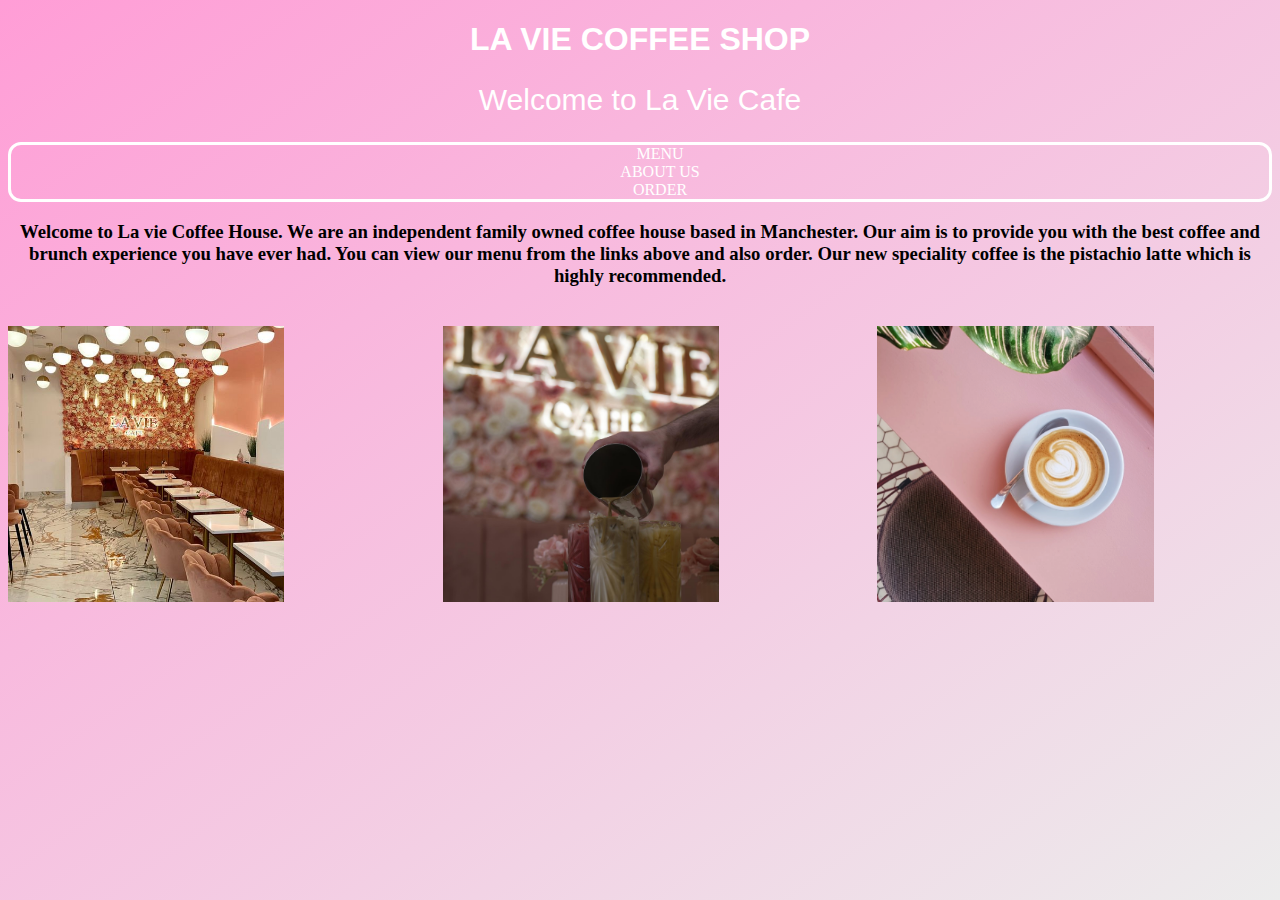
<file: index.html>
<!DOCTYPE html>
<html lang="en">
	<head>
		<meta charset="UTF-8">
			<meta name="viewport" content="width=device-width, initial-scale=1, shrink-to-fit=no">
				<title>La Vie Coffee Shop</title>
				<link rel="stylesheet" href="style.css">
				</head>
				<h1 class="heading">
					<a href="/index.html">La Vie Coffee Shop</a>
				</h1>
				<h2 class="heading-2">Welcome to La Vie Cafe</h2>
				<div id="nav">
					<ul class="list">
						<li class="list-item-1">
							<a href="./menu.html">Menu</a>
						</li>
						<li class="list-item-2">
							<a href="./aboutus.html">About Us</a>
						</li>
						<li class="list-item-3">
							<a href="./feedback.html.html">Order</a>
						</li>
					</ul>
				</div>
				<body>
					<section id="Homepage">
						<div class="homebox">
							<p>
								<h3>Welcome to La vie Coffee House. We are an independent family owned coffee house based in Manchester.
Our aim is to provide you with the best coffee and brunch experience you have ever had.
You can view our menu from the links above and also order.
Our new speciality coffee is the pistachio latte which is highly recommended.</h3>
							</p>
							<div class="homegrid">
								<div id="image-2">
									<div class="padding">
										<img src="./images/cafe.jpeg" alt="" class="imagehome">
										</div>
									</div>
									<div id="image-3">
										<div class="padding">
											<img src="./images/cafe1.jpeg" alt="" class="imagehome">
											</div>
										</div>
										<div id="image-4">
											<div class="padding">
												<img src="./images/mocha.png" alt="" class="imagehome">
												</div>
											</div>
										</div>
									</div>
								</section>
</file>
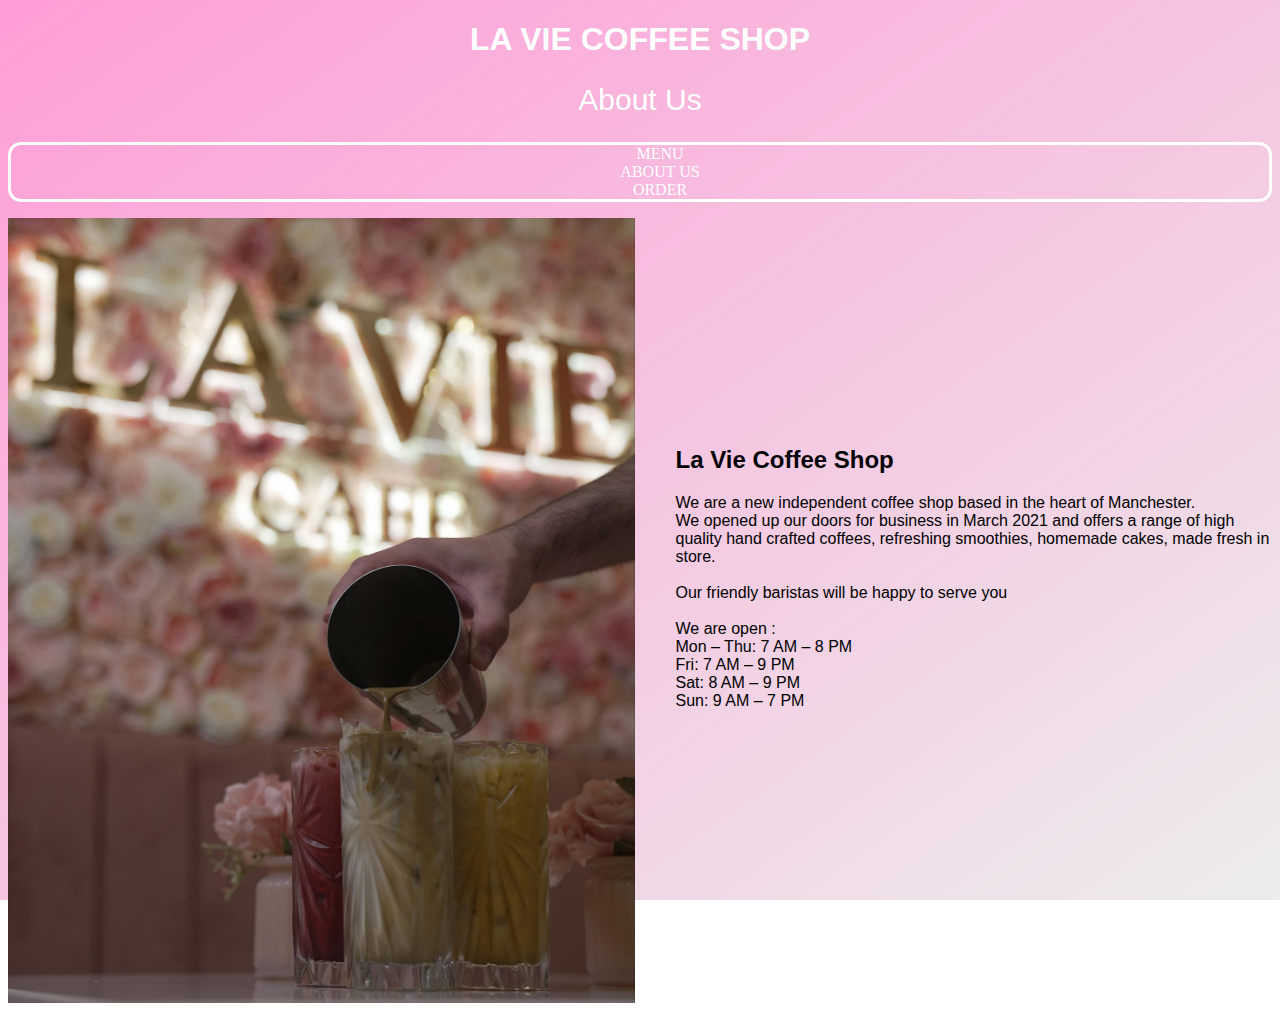
<file: aboutus.html>
<!DOCTYPE html>
<html lang="en">
	<head>
		<meta charset="UTF-8">
			<meta name="viewport" content="width=device-width, initial-scale=1, shrink-to-fit=no">
				<title>La Vie Coffee Shop</title>
				<link rel="stylesheet" href="style.css">
				</head>
				<body>
					<h1 class="heading">
						<a href="/index.html">La Vie Coffee Shop</a>
					</h1>
					<h2 class="heading-2">About Us</h2>
					<div id="nav">
						<ul role="list" class="list">
							<li class="list-item-1">
								<a href="/menu.html">Menu</a>
							</li>
							<li class="list-item-2">
								<a href="/aboutus.html">About Us</a>
							</li>
							<li class="list-item-4">
								<a href="/feedback.html">Order</a>
							</li>
						</ul>
					</div>
					<section id="feature-section">
						<div class="flex-container">
							<div class="image-aboutus">
								<img src="images/cafe1.jpeg" srcset="images/cafe1.jpeg 500w, images/cafe1.jpeg 800w, images/cafe1.jpeg 1080w, images/cafe1.jpeg 1440w" sizes="(max-width: 479px) 92vw, (max-width: 767px) 95vw, (max-width: 991px) 418.828125px, 540.796875px" alt="" class="imageaboutus">
								</div>
								<div>
									<h2 class="heading-3">La Vie Coffee Shop</h2>
									<p class="paragraph">We are a new independent coffee shop based in the heart of Manchester.
										<br>We opened up our doors for business in March 2021 and offers a range of high quality hand crafted coffees, refreshing smoothies, homemade cakes, made fresh in store.
											<br>
												<br>Our friendly baristas will be happy to serve you
													<br>
														<br>We are open :
															<br>Mon – Thu: 7 AM – 8 PM
																<br>Fri: 7 AM – 9 PM
																	<br>Sat: 8 AM – 9 PM
																		<br>Sun: 9 AM – 7 PM
																			<br>
																				<br>
																					<br>
																						<br>‍
																						</p>
																					</div>
																				</div>
																			</section>
																		</body>
</file>
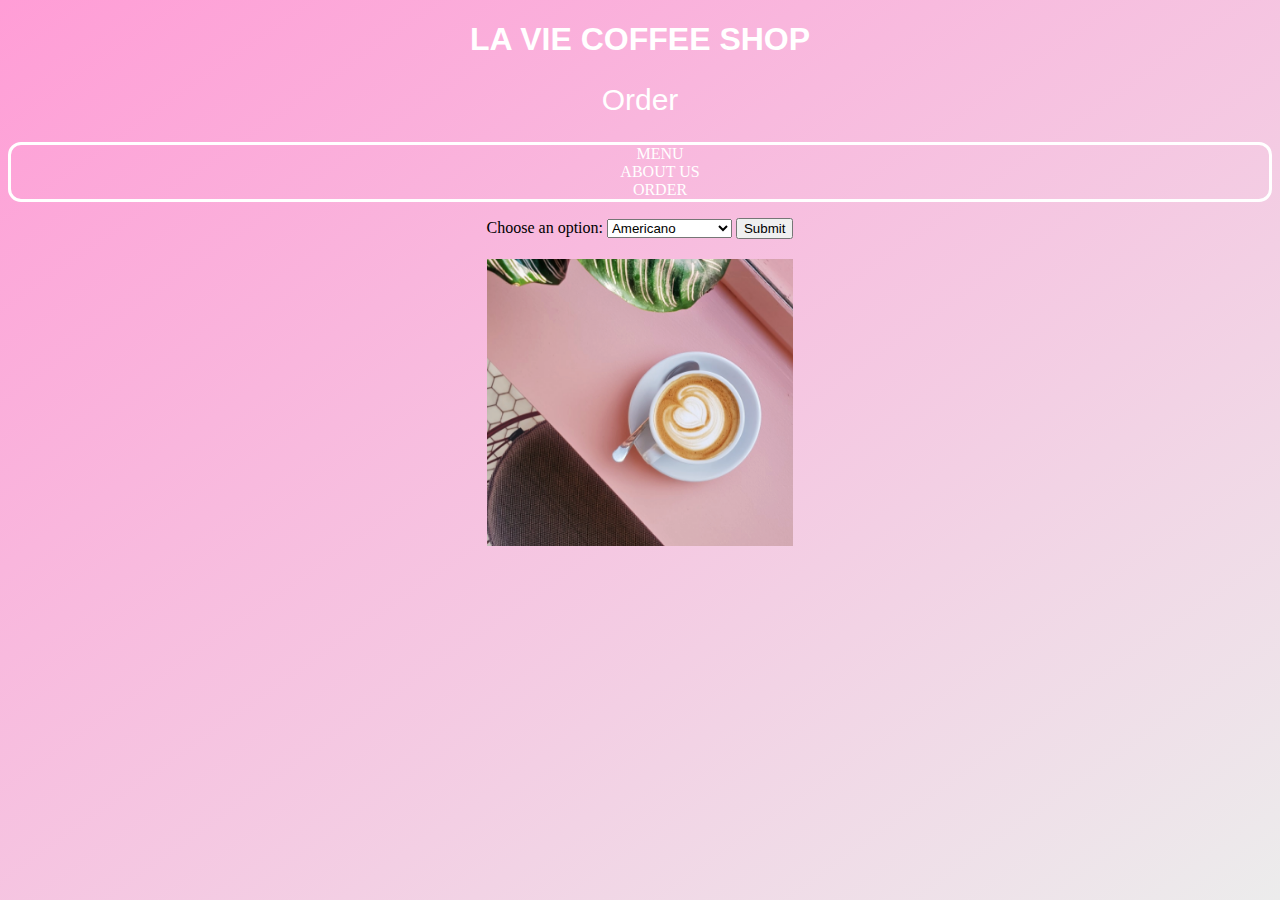
<file: feedback.html>
<!DOCTYPE html>
<html lang="en">
	<head>
		<meta charset="UTF-8">
			<meta name="viewport" content="width=device-width, initial-scale=1, shrink-to-fit=no">
				<title>La Vie Coffee Shop</title>
				<link rel="stylesheet" href="style.css">
				</head>
				<body>
					<h1 class="heading">
						<a href="/index.html">La Vie Coffee Shop</a>
					</h1>
					<h2 class="heading-2">Order</h2>
					<div id="nav">
						<ul role="list" class="list">
							<li class="list-item-1">
								<a href="/menu.html">Menu</a>
							</li>
							<li class="list-item-2">
								<a href="/aboutus.html">About Us</a>
							</li>
							<li class="list-item-3">
								<a href="/feedback.html">Order</a>
							</li>
						</ul>
					</div>
					<div class="container">
						<header>
							<label for="Drinks">Choose an option:</label>
							<select name="drinks" id="drinks">
								<optgroup label="Drinks">
									<option value="Americano">Americano</option>
									<option value="Mocha">Mocha</option>
									<option value="Latte">Latte</option>
									<option value="Esppresso">Esppresso</option>
									<option value="Frappe Latte">Frappe Latte</option>
									<option value="Pistachio Latte">Pistachio Latte</option>
									<option value="Cappuchino">Cappuchino</option>
								</optgroup>
								<optgroup label="Food">
									<option value="Pancakes">Pancakes</option>
									<option value="Breakfast">Breakfast</option>
								</optgroup>
							</select>
							<button type="submit" id="submit" class="submit-button">Submit</button>
							<div id="image-4">
								<div class="padding">
									<img src="/images/mocha.png" alt="" class="imagehome">
									</div>
								</div>
							</header>
						</body>
</file>
<file: style.css>
body {
  background: linear-gradient(to left top, rgb(236, 236, 236), rgb(255, 157, 214)) fixed;
}

a {  
  color: white;
  text-transform: uppercase;
  text-decoration: none;
}

.heading {
  position: relative;
  border-radius: 13px;
  font-family: 'Trebuchet MS', 'Lucida Grande', 'Lucida Sans Unicode', 'Lucida Sans', Tahoma, sans-serif;
  color: #fcfcfc;
  text-align: center;
}

.heading-2 {
  position: relative;
  border-radius: 13px;
  font-family: 'Trebuchet MS', 'Lucida Grande', 'Lucida Sans Unicode', 'Lucida Sans', Tahoma, sans-serif;
  color: #ffffff;
  font-size: 30px;
  font-weight: 400;
  text-align: center;
}

.section {
  display: inline;
  overflow: scroll;
  -webkit-box-orient: horizontal;
  -webkit-box-direction: normal;
  -webkit-flex-direction: row;
  -ms-flex-direction: row;
  flex-direction: row;
  -webkit-box-pack: start;
  -webkit-justify-content: flex-start;
  -ms-flex-pack: start;
  justify-content: flex-start;
  font-family: 'Trebuchet MS', 'Lucida Grande', 'Lucida Sans Unicode', 'Lucida Sans', Tahoma, sans-serif;
}


.list {
  position: relative;
  float: none;
  clear: both;
  border-style: solid;
  border-width: 3px;
  border-color: #ffffff;
  border-radius: 13px;
  text-align: center;
  list-style-type: none;
}

.list-item {
  list-style-type: square;
}

.list-item-1 {
  clear: none;
  border-radius: 13px;
  color: #e05522;
  text-align: center;
  text-transform: uppercase;
}

.list-item-2 {
  border-radius: 13px;
  color: #e05522;
  text-align: center;
  text-transform: uppercase;
}

.list-item-3 {
  border-radius: 13px;
  color: #e05522;
  text-align: center;
  text-transform: uppercase;
}

.list-item-4 {
  border-radius: 13px;
  color: #e05522;
  text-align: center;
  text-transform: uppercase;
}


.box {
  display: flex;
  flex-wrap: wrap;
  height: 400px;
  align-content: space-between;
  justify-content: center;
}
      
.box div {
  width: 400px;
  height: 400px;
}


.image {
  display: block;
  -o-object-fit: fill;
  object-fit: fill;
}

.about-us-section {
  padding-top: 100px;
  padding-bottom: 100px;
}

.flex-container {
  display: -webkit-box;
  display: -webkit-flex;
  display: -ms-flexbox;
  display: flex;
  -webkit-box-orient: horizontal;
  -webkit-box-direction: normal;
  -webkit-flex-direction: row;
  -ms-flex-direction: row;
  flex-direction: row;
  -webkit-box-pack: start;
  -webkit-justify-content: flex-start;
  -ms-flex-pack: start;
  justify-content: flex-start;
  -webkit-box-align: center;
  -webkit-align-items: center;
  -ms-flex-align: center;
  align-items: center;
  -webkit-box-flex: 1;
  -webkit-flex: 1;
  -ms-flex: 1;
  flex: 1;
}

.image-aboutus {
  width: 100%;
  margin-right: 40px;
}

.imageaboutus {
  width: 100%;
  height: 100%;
  -o-object-fit: contain;
  object-fit: contain;
  -o-object-position: 50% 50%;
  object-position: 50% 50%;
}

.heading-3 {
  font-family: 'Trebuchet MS', 'Lucida Grande', 'Lucida Sans Unicode', 'Lucida Sans', Tahoma, sans-serif;
}

.paragraph {
  font-family: 'Trebuchet MS', 'Lucida Grande', 'Lucida Sans Unicode', 'Lucida Sans', Tahoma, sans-serif;
}

@media screen and (max-width: 767px) {
  .about-us-section {
    padding: 40px 20px;
  }

  .flex-container {
    -webkit-box-orient: vertical;
    -webkit-box-direction: normal;
    -webkit-flex-direction: column;
    -ms-flex-direction: column;
    flex-direction: column;
  }

  .image-mask {
    margin-right: 0px;
  }

  .imageaboutus {
    margin-right: auto;
    margin-left: auto;
  }
}

.menu {
  text-align: center;
  font-family: 'Trebuchet MS', 'Lucida Grande', 'Lucida Sans Unicode', 'Lucida Sans', Tahoma, sans-serif;
  color: #ffffff;
  display: flex;
  flex-direction: row;
  flex-wrap: wrap;
}

.menuitem {
  flex-basis: 10%;
  flex-grow: 1;
}

.menuitem img {
  width: 70%;
  height: 70%;
}

@media (min-width: 1025px) {
  .menuitem {
    flex-basis: 30%;
  }
}

.heading-4 {
  position: relative;
  font-family: 'Trebuchet MS', 'Lucida Grande', 'Lucida Sans Unicode', 'Lucida Sans', Tahoma, sans-serif;
  color: #ffffff;
  font-size: 15px;
  font-weight: 400;
  text-align: center;
}



.container {
  display: flex;
  justify-content: center;
  align-items: center;
}


  
  .paragraph {
    font-family: 'Trebuchet MS', 'Lucida Grande', 'Lucida Sans Unicode', 'Lucida Sans', Tahoma, sans-serif;
  }
  
 

  
  .headinghome {
    padding-top: 100px;
    padding-bottom: 100px;
  }
  
  .homebox {
    -webkit-box-flex: 1;
    -webkit-flex: 1;
    -ms-flex: 1;
    flex: 1;
    text-align: center;
  }
  
  .homegrid {
    display: -ms-grid;
    display: grid;
    grid-auto-columns: 1fr;
    grid-column-gap: 40px;
    grid-row-gap: 40px;
    -ms-grid-columns: 1fr 1fr 1fr;
    grid-template-columns: 1fr 1fr 1fr;
    -ms-grid-rows: auto;
    grid-template-rows: auto;
    text-align: left;
  }


  .homegrid img {
    width: 70%;
    height: 70%;
  }
  
  
  .padding {
    position: relative;
    overflow: hidden;
    width: 100%;
    padding-top: 100%;
    border-radius: 0%;
  }
  
  .imagehome {
    position: absolute;
    left: 0%;
    top: 0%;
    right: 0%;
    bottom: 0%;
    width: 100%;
    height: 100%;
    max-width: none;
    -o-object-fit: cover;
    object-fit: cover;
    -o-object-position: 50% 50%;
    object-position: 50% 50%;
    padding-top: 20px;

  }
  
  @media screen and (max-width: 300px) {
    .homegrid {
      grid-column-gap: 20px;
    }
  }
  
  @media screen and (max-width: 767px) {
    .about-us-section {
      padding: 40px 20px;
    }
  
    .flex-container {
      -webkit-box-orient: vertical;
      -webkit-box-direction: normal;
      -webkit-flex-direction: column;
      -ms-flex-direction: column;
      flex-direction: column;
    }
  
    .image-mask {
      margin-right: 0px;
    }
  
    .imageaboutus {
      margin-right: auto;
      margin-left: auto;
    }
  
    .headinghome {
      padding: 40px 20px;
    }
</file>
